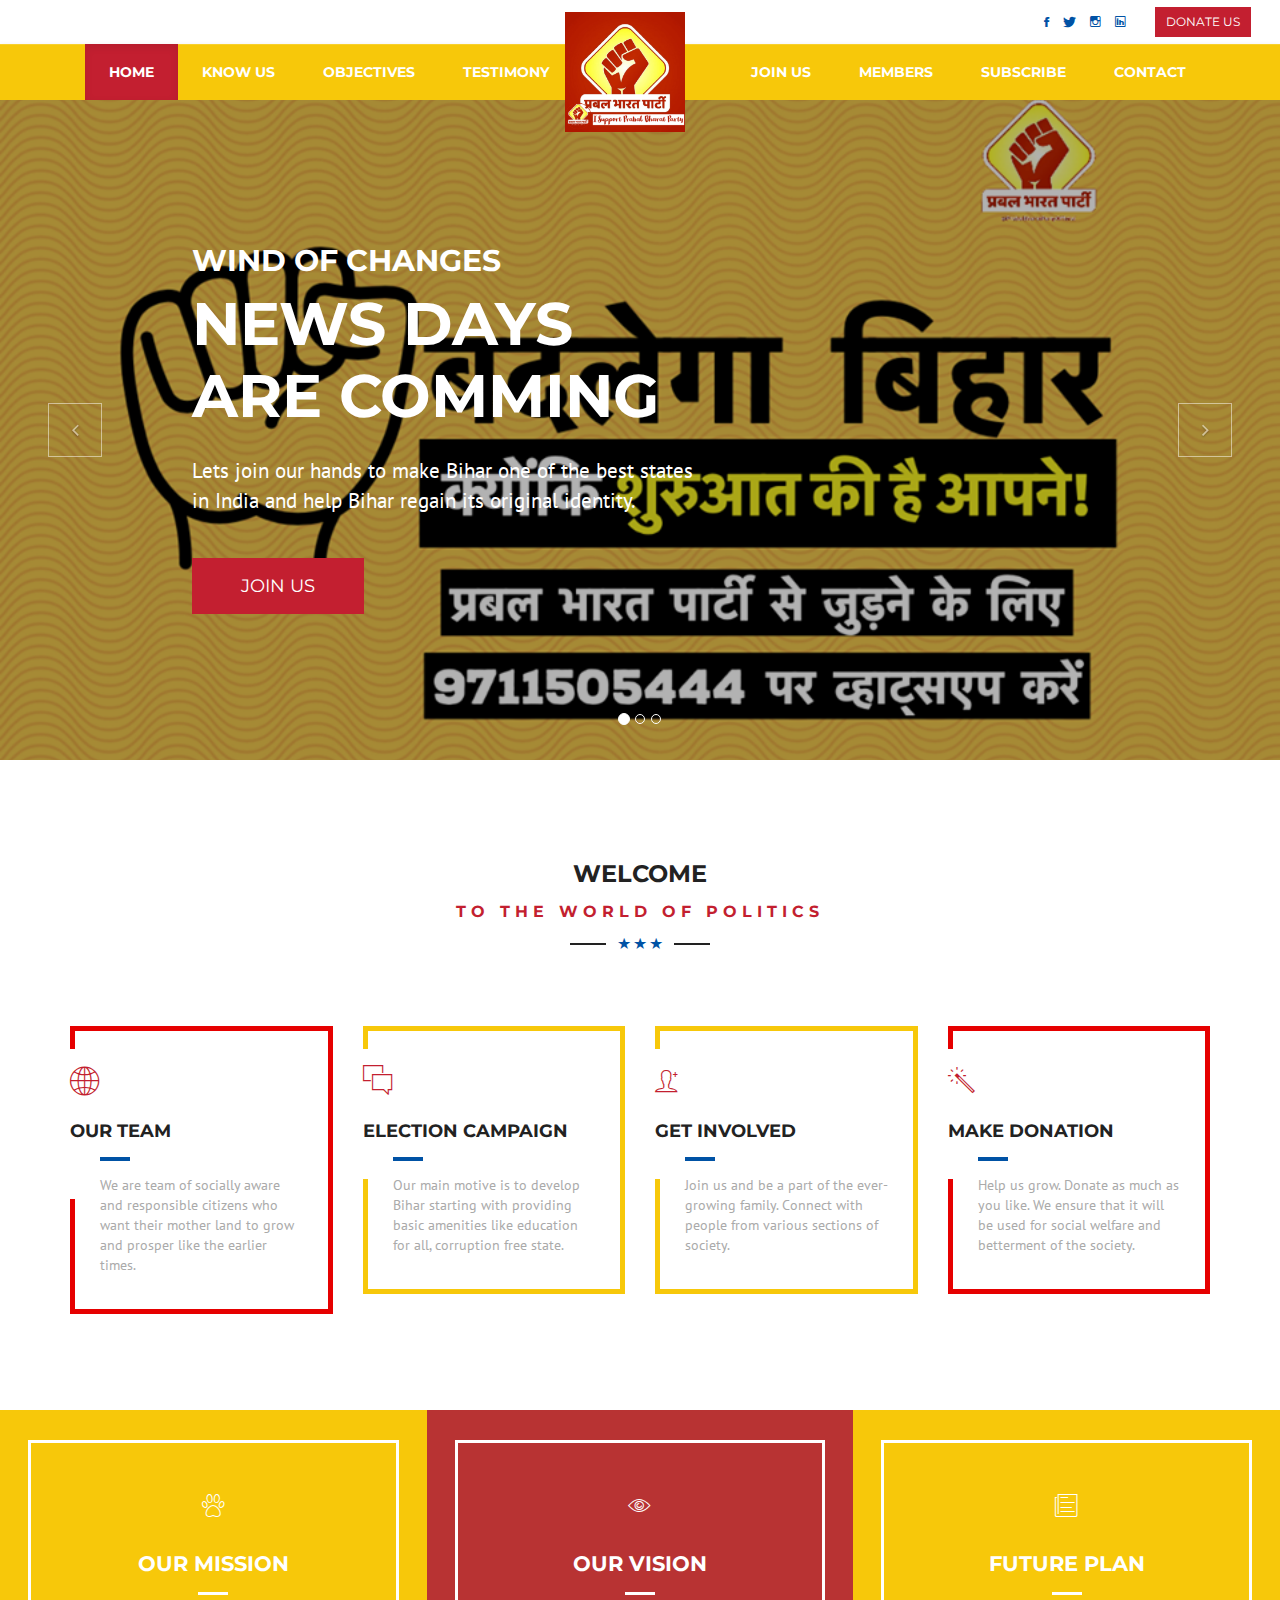
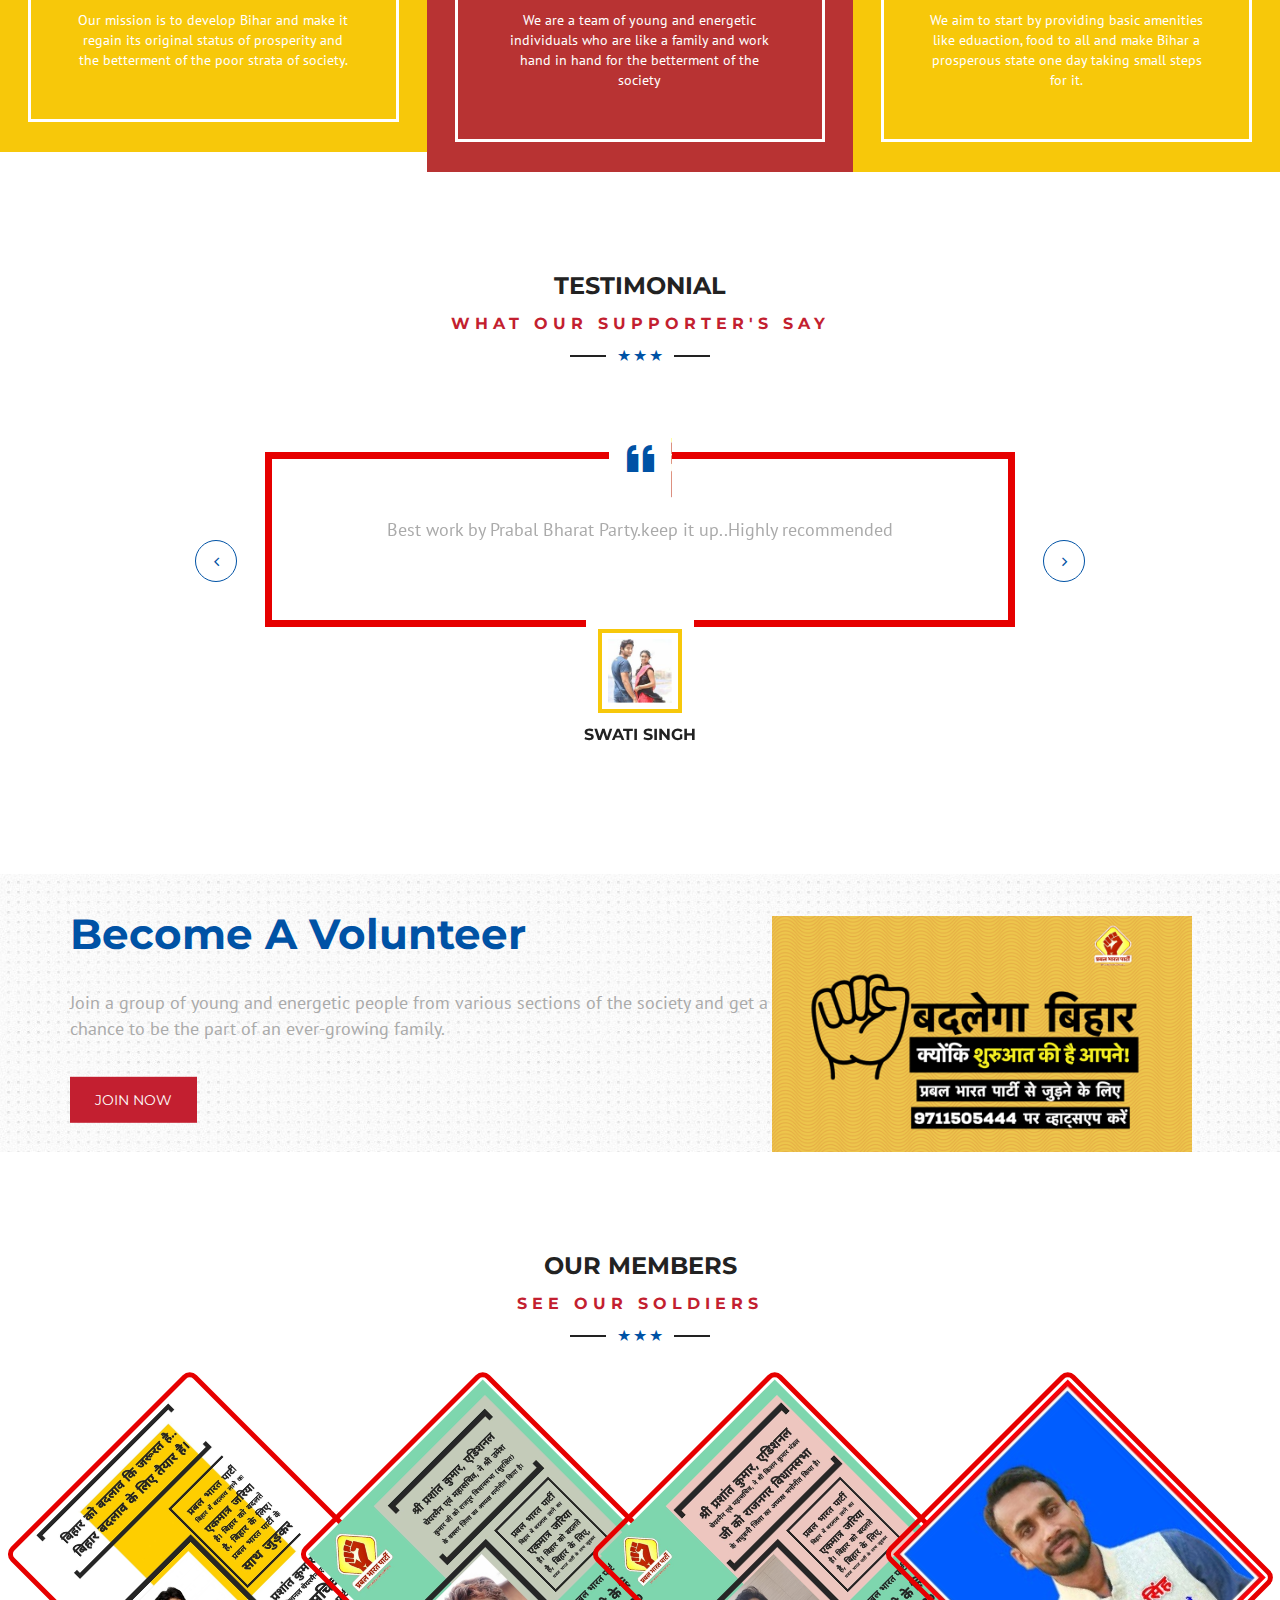
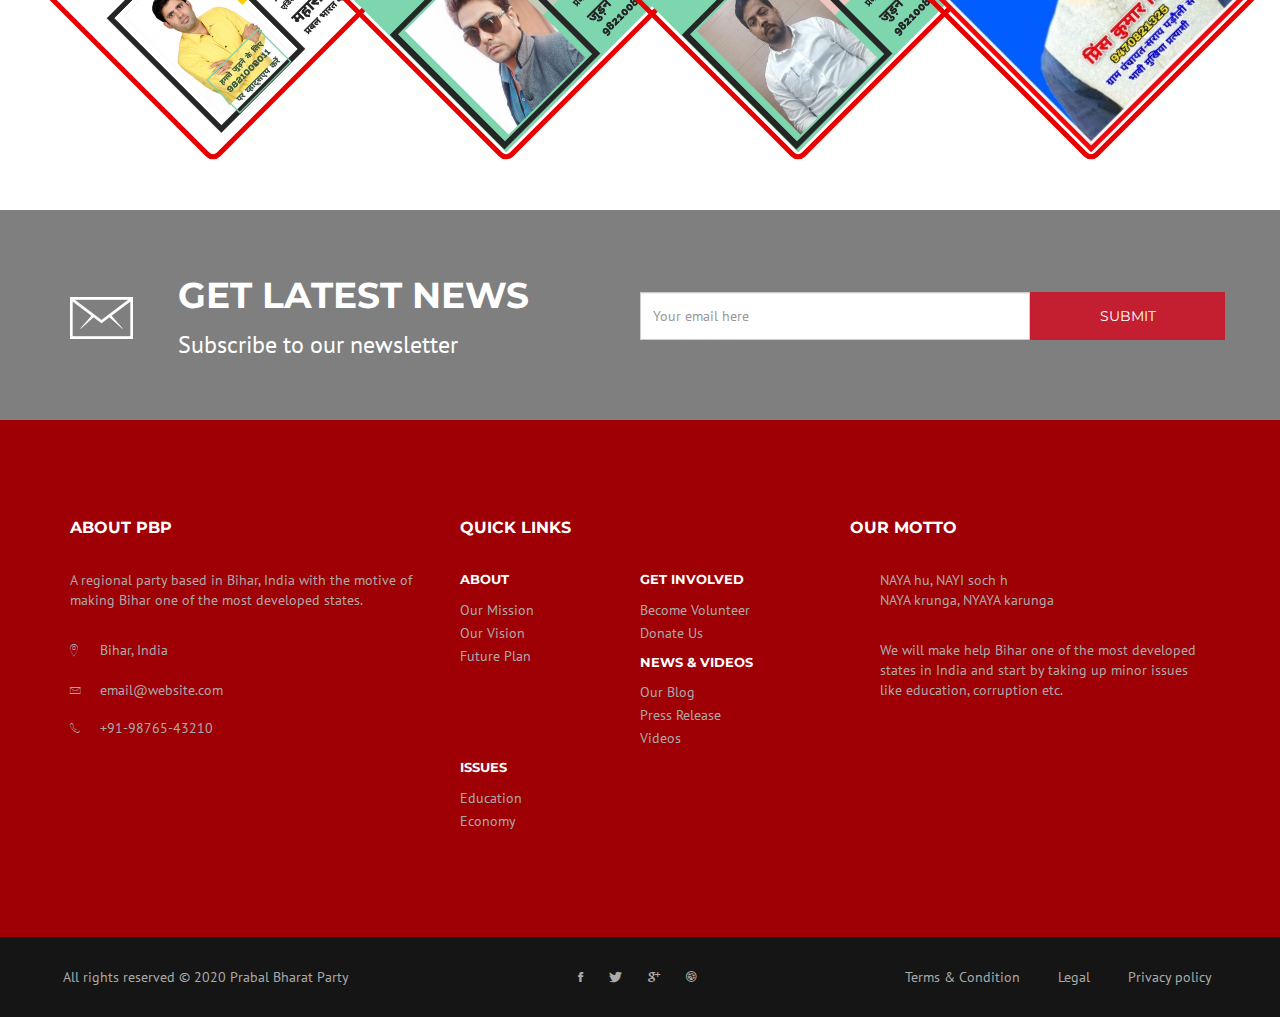
<file: index.html>
<!doctype html>
<html>
<head>
	<meta charset="utf-8">
	<title>Prabal Bharat Party</title>

	<!-- FONTS -->
	<link href='https://fonts.googleapis.com/css?family=Montserrat:400,700|PT+Sans:400,400italic,700' rel='stylesheet' type='text/css'>

	<!-- STYLESHEET -->
	<link rel="stylesheet" type="text/css" href="css/bootstrap.min.css">
	<link rel="stylesheet" type="text/css" href="css/bootstrap-theme.min.css">
	<link rel="stylesheet" type="text/css" href="css/ionicons.min.css">
	<link rel="stylesheet" type="text/css" href="css/slick.css">
	<link rel="stylesheet" type="text/css" href="css/slick-theme.css">
	<link rel="stylesheet" type="text/css" href="css/animate.min.css">
	<link rel="stylesheet" type="text/css" href="css/style.css">

</head>
<body class="home" data-spy="scroll" data-target=".politics-navbar">

	<!-- SITE HEADER -->
	<header class="site-header">
		<div class="top-bar">
			<div class="container-fluid">
				<div class="row">
					<div class="col-md-6 trending-topics hidden-sm hidden-xs" style="color: #fff;">
						<h4 style="color: #fff">Trending</h4>
						<ul class="list-inline">
							<li>Global Warming</a></li>
							<li>Google</a></li>
							<li>Facebook</a></li>
						</ul>
					</div> <!-- .col-md-6 ends -->
					<div class="col-md-6 social-links">
						<button class="btn btn-main btn-sm pull-right">Donate Us</button>
						<ul class="list-inline">
							<li><a href="#"><i class="icon ion-social-facebook"></i></a></li>
							<li><a href="#"><i class="icon ion-social-twitter"></i></a></li>
							<li><a href="#"><i class="icon ion-social-instagram-outline"></i></a></li>
							<li><a href="#"><i class="icon ion-social-linkedin-outline"></i></a></li>
						</ul>

					</div> <!-- .col-md-6 ends -->
				</div> <!-- .row ends -->
			</div> <!-- .container-fluid ends -->
		</div> <!-- .top-bar ends -->


		<nav class="navbar navbar-default politics-navbar">
			<div class="container">
				<div class="navbar-header">
					<button type="button" class="navbar-toggle collapsed" data-toggle="collapse" data-target="#politics-navbar-real" area-expanded="false">

						<span class="sr-only">Toggle Navigation</span>
						<span class="glyphicon glyphicon-menu-hamburger"></span>

					</button>

					<a class="navbar-brand" href="#">Politics</a>
				</div> <!-- .navbar-header ends -->
				<div class="collapse navbar-collapse" id="politics-navbar-real">
					<ul class="nav navbar-nav navbar-left">
						<li class="active"><a data-scroll href="#site-header">Home <span class="sr-only">(current)</span></a></li>
						<li><a data-scroll href="#know-us">Know Us</a></li>
						<li><a data-scroll href="#objectives">Objectives</a></li>
						<li><a data-scroll href="#testimonials">Testimony</a></li>
					</ul> <!-- .nav navbar-nav ends -->

					<ul class="nav navbar-nav navbar-right">
						
						<li><a data-scroll href="#join-us">Join Us</a></li>
						<li><a data-scroll href="#our-members">Members</a></li>
						<li><a data-scroll href="#subscribe">Subscribe</a></li>

						
						<li><a data-scroll href="#contact">Contact</a></li>
					</ul> <!-- .nav navbar-nav ends -->
				</div> <!-- .collapse navbar-collapse ends -->
			</div> <!-- .container ends -->
		</nav> <!-- .navbar navbar-default ends -->
		
	</header> <!-- .site-header ends -->

	<!-- SLIDER -->

	<section class="politics-slider" id="home">
		<div class="carousel slide politics-carousel" id="politics-carousel" data-ride="carousel">

			<ol class="carousel-indicators">
				<li data-target="politics-carousel" data-slide-to="0" class="active"></li>
				<li data-target="politics-carousel" data-slide-to="1"></li>
				<li data-target="politics-carousel" data-slide-to="2"></li>
			</ol> <!-- .carousel-indicators ends -->

			<div class="carousel-inner">
				<div class="item active">
					<img class="carousel-bg" src="img/pic_1.png" alt="carousel image">
					<div class="carousel-caption">
						<!-- <div class="caption-image">
							<img data-animation="animated fadeInRight" src="img/pic_2.png" alt="caption image">
						</div> --> <!-- .caption-image ends -->
						<div class="caption-content">
							<h1><small data-animation="animated fadeInDown">Wind of changes</small>  <span data-animation="animated fadeInRight">News days are comming</span></h1>
							<p data-animation="animated fadeInUp">
								Lets join our hands to make Bihar one of the best states in India and help Bihar regain its original identity.
							</p>
							<button class="btn btn-main btn-lg" data-animation="animated fadeInUp">Join Us</button>
						</div> <!-- .caption-content ends -->
						
					</div> <!-- .carousel-caption ends -->
				</div> <!-- .item active ends -->
				<div class="item">
					<img class="carousel-bg" src="img/pic_3.png" alt="carousel image">
					<div class="carousel-caption">
					
						<div class="caption-content">
							<h1><small data-animation="animated fadeInDown">Prabal Bharat Party</small> </h1>
							<p data-animation="animated fadeInUp">
								Prabal Bharat Party wants to join as many volunteers as possible who want to contribute actively for our motive.
							</p>
							<button class="btn btn-main btn-lg" data-animation="animated fadeInUp">Learn More</button>
						</div> <!-- .caption-content ends -->
						
					</div> <!-- .carousel-caption ends -->
				</div> <!-- .item active ends -->

				<div class="item">
					<img class="carousel-bg" src="img/pic_2.png" alt="carousel image">
					<div class="carousel-caption">
					
						<div class="caption-content">
							<h1><small data-animation="animated fadeInDown">Prabal Prabandh Party</small>
							<p data-animation="animated fadeInUp">
								Prabal Prabhand Party encourages volunteering, creative ideas and social welfare as the medium for nation building.
							</p>
							<button class="btn btn-main btn-lg" data-animation="animated fadeInUp">Learn More</button>
						</div> <!-- .caption-content ends -->
						
					</div> <!-- .carousel-caption ends -->
				</div>

			</div> <!-- .carousel-inner ends -->

			<!-- CONTROLS -->
			<a class="left carousel-control" href="#politics-carousel" role="button" data-slide="prev">
				<span class="icon ion-ios-arrow-back" aria-hidden="true"></span>
				<span class="sr-only">Previous</span>
			</a> <!-- .left carousel-control ends -->

			<a class="right carousel-control" href="#politics-carousel" role="button" data-slide="next">
				<span class="icon ion-ios-arrow-forward" aria-hidden="true"></span>
				<span class="sr-only">Previous</span>
			</a> <!-- .right carousel-control ends -->

		</div> <!-- .carousel slide ends -->
	</section> <!-- .politics-slider ends -->

	<!-- INTRO SECTION -->

	<section class="intro-section section-block" id="know-us">
		<div class="container">
			<div class="section-title-block">
				<h2>Welcome <span>to the world of Politics</span></h2>
				<div class="title-style">
					<i class="icon ion-ios-star"></i>
					<i class="icon ion-ios-star"></i>
					<i class="icon ion-ios-star"></i>
				</div>
			</div> <!-- .section-title-block ends -->

			<div class="row section-content">
				<div class="col-lg-3">
					<div class="content-wrapper">
						<div class="icon-block"><i class="icon ion-ios-world-outline"></i></div>
						<h3><a href="#">Our Team</a></h3>
						<p>
							We are team of socially aware and responsible citizens who want their mother land to grow and prosper like the earlier times. 
						</p>
					</div> <!-- .content-wrapper ends -->
				</div> <!-- col-lg-3 ends -->

				<div class="col-lg-3">
					<div class="content-wrapper1">
						<div class="icon-block"><i class="icon ion-ios-chatboxes-outline"></i></div>
						<h3><a href="#">Election Campaign</a></h3>
						<p>
							Our main motive is to develop Bihar starting with providing basic amenities like education for all, corruption free state.
						</p>
					</div> <!-- .content-wrapper ends -->
				</div> <!-- col-lg-3 ends -->

				<div class="col-lg-3">
					<div class="content-wrapper1">
						<div class="icon-block"><i class="icon ion-ios-personadd-outline"></i></div>
						<h3><a href="#">Get involved</a></h3>
						<p>
							Join us and be a part of the ever-growing family. Connect with people from various sections of society.
						</p>
					</div> <!-- .content-wrapper ends -->
				</div> <!-- col-lg-3 ends -->

				<div class="col-lg-3">
					<div class="content-wrapper">
						<div class="icon-block"><i class="icon ion-ios-color-wand-outline"></i></div>
						<h3><a href="#">Make Donation</a></h3>
						<p>
							Help us grow. Donate as much as you like. We ensure that it will be used for social welfare and betterment of the society.
						</p>
					</div> <!-- .content-wrapper ends -->
				</div> <!-- col-lg-3 ends -->
			</div> <!-- .row section-content ends -->
		</div> <!-- .container ends -->
	</section> <!-- .intro-section ends -->

	<!-- QUICK LINKS BLOCK -->

	<section class="quick-links-block" id="objectives">
		<div class="container-fluid">
			<div class="row section-content">
				<div class="col-md-4 mission-block">
					<div class="content-wrapper">
						<i class="icon ion-ios-paw-outline"></i>
						<h3>Our Mission</h3>
						<p>
							Our mission is to develop Bihar and make it regain its original status of prosperity and the betterment of the poor strata of society.
						</p>
						<a class="read-more-link" href="#">Learn More</a>
					</div> <!-- .content-block ends -->
				</div> <!-- col-md-4 ends -->

				<div class="col-md-4 vision-block">
					<div class="content-wrapper">
						<i class="icon ion-ios-eye-outline"></i>
						<h3>Our Vision</h3>
						<p>
							 We are a team of young and energetic individuals who are like a family and work hand in hand for the betterment of the society
						</p>
						<a class="read-more-link" href="#">Learn More</a>
					</div> <!-- .content-block ends -->
				</div> <!-- col-md-4 ends -->

				<div class="col-md-4 issue-block">
					<div class="content-wrapper">
						<i class="icon ion-ios-paper-outline"></i>
						<h3>Future Plan</h3>
						<p>
							We aim to start by providing basic amenities like eduaction, food to all and make Bihar a prosperous state one day taking small steps for it.
						</p>
						<a class="read-more-link" href="#">Learn More</a>
					</div> <!-- .content-block ends -->
				</div> <!-- col-md-4 ends -->
			</div> <!-- .row section-content ends -->
		</div> <!-- .container-fluid ends -->
	</section> <!-- .quick-links-block ends -->


	
	<!-- TESTIMONIAL -->

	<section class="testimonial section-block" id="testimonials">
		<div class="container">
			<div class="section-title-block">
				<h2>Testimonial <span>what our supporter's say</span></h2>
				<div class="title-style">
					<i class="icon ion-ios-star"></i>
					<i class="icon ion-ios-star"></i>
					<i class="icon ion-ios-star"></i>
				</div>
			</div> <!-- .section-title-block ends -->

			<div class="row section-content">
				<div class="col-md-8 col-md-offset-2">
					<div class="testimonial-carousel" id="testimonial-carousel">
						<div class="testimonial-item">
							<div class="item">
								<span class="quote-icon"><i class="icon ion-quote"></i></span>
								<blockquote>
									Best work by Prabal Bharat Party.keep it up..Highly recommended
								</blockquote>
								<div class="quote-author">
									<div class="image-wrapper">
										<img class="img-responsive" src="img/testi_1.png" alt="quote author image">
									</div> <!-- .image-wrapper ends -->
									

									<div class="author-details">
										<h4>Swati Singh</h4>
									</div> <!-- .author-details ends -->

								</div> <!-- .quote-author ends -->
							</div> <!-- .item ends -->
						</div> <!-- .testimonial-item ends -->

						<div class="testimonial-item">
							<div class="item">
								<span class="quote-icon"><i class="icon ion-quote"></i></span>
								<blockquote>
									A new party is needed for the new generation, in which only Indian and not one religion or caste is the only development work.
								</blockquote>
								<div class="quote-author">
									<div class="image-wrapper">
										<img class="img-responsive" src="img/testi_2.png" alt="quote author image">
									</div> <!-- .image-wrapper ends -->
									

									<div class="author-details">
										<h4>Sandeep Bharti</h4>
									</div> <!-- .author-details ends -->

								</div> <!-- .quote-author ends -->
							</div> <!-- .item ends -->
						</div> <!-- .testimonial-item ends -->

						<div class="testimonial-item">
							<div class="item">
								<span class="quote-icon"><i class="icon ion-quote"></i></span>
								<blockquote>
									For the future of the people of Bihar, We now have taken a step towards the path of success.

								</blockquote>
								<div class="quote-author">
									<div class="image-wrapper">
										<img class="img-responsive" src="img/testi_3.png" alt="quote author image">
									</div> <!-- .image-wrapper ends -->
									

									<div class="author-details">
										<h4>Kumar Baban</h4>
									</div> <!-- .author-details ends -->

								</div> <!-- .quote-author ends -->
							</div> <!-- .item ends -->
						</div> <!-- .testimonial-item ends -->

					</div> <!-- .content-wrapper ends -->
				</div> <!-- .col-md-8 col-md-offset-2 ends -->
			</div> <!-- .section-content ends -->
		</div> <!-- .container ends -->
	</section> <!-- .testimonial section-block ends -->


	<!-- VOLUNTEER BANNER -->

	<section class="volunteer-banner" id="join-us">
		<div class="container">
			<div class="content-block">
				<h2>Become A Volunteer</h2>
				<p>
					Join a group of young and energetic people from various sections of the society and get a chance to be the part of an ever-growing family.
				</p>
				<button class="btn btn-main btn-normal">Join Now</button>
			</div> <!-- .content-block ends -->
			<div class="image-block">
				<img class="img-responsive" src="img/pic_1.png" alt="volunteers">
			</div> <!-- .image-block ends -->
		</div> <!-- .container ends -->
	</section> <!-- .volunteer-banner ends -->
	
	<!-- OUR MEMBERS -->

	<section class="our-members section-block" id="our-members">
		<div class="container">
			<div class="section-title-block">
				<h2>Our Members <span>See our soldiers</span></h2>
				<div class="title-style">
					<i class="icon ion-ios-star"></i>
					<i class="icon ion-ios-star"></i>
					<i class="icon ion-ios-star"></i>
				</div>
			</div> <!-- .section-title-block ends -->

			<div class="row section-content">
				<div class="col-lg-3 member-block">
					<div class="content-wrapper">
						<img class="img-responsive" src="img/mem_3.png" style="height: 280px;" alt="member photo">

						 <!-- .member-content ends -->
					</div> <!-- .content-wrapper ends -->
				</div> <!-- .col-lg-3 member-block ends -->

				<div class="col-lg-3 member-block">
					<div class="content-wrapper">
						<img class="img-responsive" src="img/mem_2.png" style="height: 280px;" alt="member photo">

						 <!-- .member-content ends -->
					</div> <!-- .content-wrapper ends -->
				</div> <!-- .col-lg-3 member-block ends -->

				<div class="col-lg-3 member-block">
					<div class="content-wrapper">
						<img class="img-responsive" src="img/mem_1.png" style="height: 280px;" alt="member photo">

						 <!-- .member-content ends -->
					</div> <!-- .content-wrapper ends -->
				</div> <!-- .col-lg-3 member-block ends -->

				<div class="col-lg-3 member-block">
					<div class="content-wrapper">
						<img class="img-responsive" src="img/mem_4.png" style="height: 280px; width: 300px;" alt="member photo">

						
				</div>
			</div> <!-- .row section-content ends -->
		</div> <!-- .container ends -->
	</section> <!-- .our-members ends -->


	<!-- EMAIL SUBSCRIPTION -->

	<section class="email-subscription" id="subscribe">
		<div class="container">
			<div class="row">
				<div class="col-md-6">
					<div class="icon-block"><i class="icon ion-ios-email-outline"></i></div>
					<div class="content-block">
						<h2>Get latest news</h2>
						<p>Subscribe to our newsletter</p>
					</div> <!-- .content-block ends -->
				</div> <!-- .col-md-6 ends -->
				<div class="col-md-6">
					<form class="subscription-form" id="subscription-form">
						<div class="row no-padding">
							<div class="col-sm-8">
								<div class="form-group">
									<label class="sr-only" for="email">Email:</label>
									<input class="form-control" type="email" id="email" placeholder="Your email here">
									
								</div> <!-- .form-group ends -->
							</div> <!-- .col-sm-8 ends -->
							<div class="col-sm-4">
								<button class="btn btn-main">Submit</button>
							</div> <!-- .col-sm-4 ends -->
						</div> <!-- .row ends -->
						
					</form> <!-- .subscrition-form ends -->
				</div> <!-- .form-block ends -->
			</div> <!-- .row ends -->
		</div> <!-- .container ends -->
	</section> <!-- .email-subscriptin ends -->

	<!-- MAIN FOOTER -->

	<footer class="main-footer section-block" id="contact" style="background-color: #9e0005;">
		<div class="container">
			<div class="row section-content">
				<div class="col-md-4 col-sm-6 widget about">
					<h3 class="widget-title">About PBP</h3>

					<p>
						A regional party based in Bihar, India with the motive of making Bihar one of the most developed states.
					</p>

					<ul class="contact-list">
						<li>
							<i class="icon ion-ios-location-outline"></i>
							<address>
								Bihar, India
							</address>
						</li>
						<li>
							<i class="icon ion-ios-email-outline"></i>
							<a href="mailto:email@website.com">email@website.com</a>
						</li>
						<li>
							<i class="icon ion-ios-telephone-outline"></i>
							<a href="#">+91-98765-43210</a>
						</li>
					</ul>
				</div> <!-- .col-md-3 ends -->
				
				<div class="col-md-4 col-sm-6 widget quick-links clearfix">
					<h3 class="widget-title">Quick links</h3>
					<div class="link-block">
						<h4>About</h4>
						<ul class="link-list">
							<li><a href="#">Our Mission</a></li>
							<li><a href="#">Our Vision</a></li>
							<li><a href="#">Future Plan</a></li>
						</ul>
					</div> <!-- .link-block ends -->
					<div class="link-block">
						<h4>Get Involved</h4>
						<ul class="link-list">
							
							<li><a href="#">Become Volunteer</a></li>
							<li><a href="#">Donate Us</a></li>
						</ul>
					</div> <!-- .link-block ends -->
					<div class="link-block">
						<h4>News &amp; Videos</h4>
						<ul class="link-list">
							<li><a href="#">Our Blog</a></li>
							<li><a href="#">Press Release</a></li>
							<li><a href="#">Videos</a></li>
						</ul>
					</div> <!-- .link-block ends -->
					<div class="link-block">
						<h4>Issues</h4>
						<ul class="link-list">
							
							<li><a href="#">Education</a></li>
							<li><a href="#">Economy</a></li>
						</ul>
					</div> <!-- .link-block ends -->
				</div> <!-- .col-md-3 ends -->
				
				<!-- <div class="clearfix visible-xs"></div> -->

				<div class="col-md-4 col-sm-12 widget twitter-updates">
					<h3 class="widget-title">Our Motto</h3>

					<ul class="twitter-update-list">
						<li>
							<p>NAYA hu, NAYI soch h<br>
							NAYA krunga, NYAYA karunga </p>
						</li>

						<li>
							<p>We will make help Bihar one of the most developed states in India and start by taking up minor issues like education, corruption etc.</p>
						</li>
					</ul>
				</div> <!-- .col-md-3 ends -->
			</div> <!-- .row section-content ends -->
		</div> <!-- .container ends -->

		<div class="bottom-bar">
			<div class="container-fluid">
				<div class="row">
					<div class="col-lg-4 copyright-block">
						<p>All rights reserved &copy; 2020 Prabal Bharat Party</a></p>
					</div> <!-- .col-md-4 ends -->
					<div class="col-lg-4 social-block">
						<ul class="social-icon-list list-inline">
							<li><a href="#"><i class="icon ion-social-facebook"></i></a></li>
							<li><a href="#"><i class="icon ion-social-twitter"></i></a></li>
							<li><a href="#"><i class="icon ion-social-googleplus"></i></a></li>
							<li><a href="#"><i class="icon ion-social-dribbble"></i></a></li>
						</ul>
					</div> <!-- .col-lg-4 ends -->
					<div class="col-lg-4 extra-links-block">
						<ul class="extra-links list-inline">
							<li><a href="#">Terms &amp; Condition</a></li>
							<li><a href="#">Legal</a></li>
							<li><a href="#">Privacy policy</a></li>
						</ul> <!-- .extra-links ends -->
					</div> <!-- .col-lg-4 ends -->
				</div> <!-- .row ends -->
			</div> <!-- .container-fluid ends -->
		</div> <!-- .bottom-bar ends -->
	</footer> <!-- .main-fooer ends -->


	<!-- SCRIPTS -->
	<script type="text/javascript" src="js/jquery-1.12.4.min.js"></script>
	<script type="text/javascript" src="js/bootstrap.min.js"></script>
	<script type="text/javascript" src="js/jquery.waypoints.min.js"></script>
	<script type="text/javascript" src="js/slick.min.js"></script>
	<script type="text/javascript" src="js/jquery.downCount.js"></script>
	<script type="text/javascript" src="js/jquery.countTo.js"></script>
	<script type="text/javascript" src="js/smooth-scroll.min.js"></script>
	<script type="text/javascript" src="js/script.js"></script>
</body>
</html>
</file>
<file: css/style.css>
/**
 * Template Name: Politics
 * Template Author: Rainy Design
 * Author Url: rainydesign.com
 * Creation Date: June 23, 2016
 * Last Update : July 14, 2016
 */
/**
 * TABLE OF CONTENT
 */
/*

	01. VARIABLE
	02. MIXINS
	03. LAYOUTS
	04. COMMON STYLES
	05. HELPER CLASSES
	06. TYPOGRAPHY
	07. GENERAL STYLES
	08. HEADER
	09. POLITICS SLIDER
	10. INTRO SECTION
	11. LATEST NEWS
	12. FEATURED CONTENT
	13. QUICK LINKS BLOCK
	14. PRESS RELEASE
	15. DONATION BANNER
	16. TESTIMONIAL
	17. VOLUNTEER BANNER
	18. CAMPAIGN EVENTS
	19. FEATURED EVENT
	20. OUR MEMBERS
	21. EMAIL SUBSCRIPTION
	22. FOOTER
	23. BLOG PAGE
	24. CONTACT PAGE
	



 */
/*==============================
	VARIABLES
 ===============================*/
/*==============================
	MIXINS
 ===============================*/
/*==============================
	LAYOUTS
 ===============================*/
.section-block {
  padding-top: 96px;
}
.section-block .section-content {
  margin-bottom: 48px;
}
.section-block .section-content > div {
  margin-bottom: 48px;
}
.section-block-2 {
  padding-top: 72px;
}
.section-block-2 .section-content {
  margin-bottom: 24px;
}
.section-block-2 .section-content > div {
  margin-bottom: 48px;
}
.flex-spacer{
  flex: 1 1 auto;
}


/*==============================
	COMMON STYLES
 ===============================*/
.btn {
  transition: .3s;
}
.btn-main {
  background: #c31f30;
  color: #ffffff;
  border-radius: 0;
  font-family: 'Montserrat', sans-serif;
  text-transform: uppercase;
}
.btn-main:hover {
  background: #971825;
  color: #ffffff;
}
.btn-main:focus {
  color: #ffffff;
  background: #971825;
  outline: none;
}
.btn-normal {
  padding: 12px 24px;
}
.btn-lg {
  padding: 15px 48px;
}
.section-title-block {
  text-align: center;
  margin-bottom: 72px;
}
.section-title-block h2 {
  text-transform: uppercase;
  font-size: 24px;
  margin-top: 0;
}
@media (max-width: 991px) {
  .section-title-block h2 {
    font-size: 21px;
  }
}
.section-title-block h2 span {
  font-size: 16px;
  color: #c31f30;
  display: block;
  margin-top: 8px;
  letter-spacing: 5px;
}
@media (max-width: 991px) {
  .section-title-block h2 span {
    font-size: 14px;
    letter-spacing: 2px;
  }
}
.section-title-block .title-style {
  position: relative;
  color: #0052a5;
  display: inline-block;
}
.section-title-block .title-style:before,
.section-title-block .title-style:after {
  content: '';
  width: 36px;
  height: 2px;
  background: #222222;
  position: absolute;
  top: 50%;
  transform: translateY(-50%);
  left: -48px;
}
.section-title-block .title-style:after {
  left: auto;
  right: -48px;
}
.section-title-block p {
  font-size: 18px;
  width: 60%;
  margin: auto;
  margin-top: 12px;
}
@media (max-width: 991px) {
  .section-title-block p {
    font-size: 14px;
  }
}
@media (max-width: 767px) {
  .section-title-block p {
    width: 80%;
  }
}
.section-title-block-2 {
  margin-bottom: 48px;
}
.section-title-block-2 h3 {
  text-transform: uppercase;
  font-size: 21px;
  color: #0052a5;
  margin-bottom: 18px;
}
.section-title-block-2 p {
  font-size: 18px;
  width: 50%;
  border-left: 3px solid #c31f30;
  padding-left: 30px;
}
@media (max-width: 991px) {
  .section-title-block-2 p {
    width: 70%;
  }
}
@media (max-width: 767px) {
  .section-title-block-2 p {
    font-size: 14px;
    width: 80%;
  }
}
.block-title {
  font-size: 18px;
  color: #0052a5;
  font-weight: bold;
  text-transform: uppercase;
  margin-top: 0;
  margin-bottom: 36px;
}
.page-banner {
  height: 260px;
  background: url(http://placehold.it/1920x260) no-repeat center;
  background-size: cover;
  color: #ffffff;
  position: relative;
  z-index: 1;
}
.page-banner:after {
  content: '';
  position: absolute;
  top: 0;
  right: 0;
  bottom: 0;
  left: 0;
  background: rgba(0, 82, 165, 0.7);
  z-index: -1;
}
.page-banner .container {
  position: relative;
  height: 260px;
}
.page-banner .page-title {
  position: absolute;
  top: 50%;
  transform: translateY(-50%);
  left: 30px;
  color: #ffffff;
  font-size: 36px;
  text-transform: uppercase;
  margin: 0;
}
.page-banner .breadcrumbs {
  position: absolute;
  top: 50%;
  transform: translateY(-50%);
  right: 30px;
  text-align: right;
  margin: 0;
}
.page-banner .breadcrumbs li {
  display: inline-block;
  margin-left: 15px;
}
.page-banner .breadcrumbs li:before {
  content: '/';
  font-size: 18px;
  color: #ffffff;
  margin-right: 15px;
}
.page-banner .breadcrumbs li:first-child:before {
  content: none;
}
.page-banner .breadcrumbs li a {
  font-size: 18px;
  color: #ffffff;
  font-weight: bold;
}
/*==============================
	HELPER CLASSES
 ===============================*/
.no-padding [class*="col-"] {
  padding-left: 0 !important;
  padding-right: 0 !important;
}
/*==============================
	TYPOGRAPHY
 ===============================*/
h1,
h2,
h3,
h4,
h5,
h6 {
  font-family: 'Montserrat', sans-serif;
  font-weight: bold;
  color: #222222;
  line-height: 1.5;
}
/*==============================
	GENERAL STYLES
 ===============================*/
body {
  font-family: 'PT Sans', sans-serif;
  color: #aaaaaa;
}
a {
  color: #0052a5;
  transition: color .3s;
}
a:hover {
  color: #003972;
  text-decoration: none;
}
ul {
  list-style: none;
  padding-left: 0;
}
/*==============================
	HEADER
 ===============================*/
.top-bar {
  padding: .5em 1em;
  background: #ffffff;
}
.top-bar .trending-topics {
  margin-top: 3px;
}
.top-bar .trending-topics h4 {
  font-size: 16px;
  text-transform: uppercase;
  float: left;
  margin: 0 24px 0 0;
}
.top-bar .trending-topics ul {
  float: left;
  margin: 0;
}
.top-bar .social-links ul {
  margin: 5px 24px 0 0;
  float: right;
}
@media (max-width: 767px) {
  .top-bar .social-links ul {
    float: left;
  }
}
.politics-navbar {
  background: #f7c80a;
  position: relative;
  border-radius: 0;
  border: none;
  margin-bottom: 0;
}
.politics-navbar .navbar-header .navbar-brand {
  background: url(../img/logo.png) no-repeat center;
  width: 120px;
  height: 120px;
  background-size: cover;
  text-indent: -9999px;
  position: absolute;
  left: 50%;
  transform: translateX(-50%);
  top: -32px;
  z-index: 100;
}
@media (max-width: 1199px) {
  .politics-navbar .navbar-header .navbar-brand {
    box-shadow: 0px 1px 1px rgba(0, 0, 0, 0.2);
    border-radius: 50%;
  }
}
@media (max-width: 390px) {
  .politics-navbar .navbar-header .navbar-brand {
    width: 72px;
    height: 72px;
  }
}
.politics-navbar .navbar-toggle {
  color: #ffffff;
  border: none;
  border-radius: 0;
}
.politics-navbar .navbar-toggle:hover {
  background: transparent;
  color: #c31f30;
}
.politics-navbar .navbar-toggle:focus {
  background: transparent;
}
.politics-navbar .navbar-collapse {
  border-top: 0;
}
.politics-navbar .navbar-nav li a {
  font-family: 'Montserrat', sans-serif;
  font-weight: bold;
  text-transform: uppercase;
  color: #ffffff;
  text-shadow: none;
  transition: .3s;
  padding: 18px 24px;
}
.politics-navbar .navbar-nav li a:hover {
  color: #c31f30;
}
.politics-navbar .navbar-nav li a:focus {
  color: #c31f30;
}
.politics-navbar .navbar-nav li.active a {
  background: #c31f30;
  color: #ffffff;
}
.politics-navbar .navbar-nav li.active a:hover {
  background: #c31f30;
  color: #ffffff;
}
.politics-navbar .navbar-nav li.active a:focus {
  background: #c31f30;
  color: #ffffff;
}
.politics-navbar .navbar-nav li.dropdown a {
  color: #ffffff;
  box-shadow: none;
  background: #c31f30;
}
.politics-navbar .navbar-nav li.dropdown a:focus,
.politics-navbar .navbar-nav li.dropdown a:hover {
  color: #ffffff;
}
.politics-navbar .navbar-nav li.dropdown .dropdown-menu {
  background: transparent;
  left: 0;
  right: auto;
  box-shadow: none;
  border: none;
  border-radius: 0;
}
.politics-navbar .navbar-nav li.dropdown .dropdown-menu li a {
  background: #0052a5;
  transition: .3s;
}
.politics-navbar .navbar-nav li.dropdown .dropdown-menu li a:hover {
  color: #c31f30;
}
@media (max-width: 1199px) {
  .politics-navbar .navbar-nav li.dropdown .dropdown-menu li a {
    margin-left: 1em;
    margin-right: 1em;
    padding-top: 15px;
    padding-bottom: 15px;
  }
}
.politics-navbar .navbar-nav li.dropdown .dropdown-menu li:last-child a {
  border-bottom: none;
}
.politics-navbar .navbar-nav li.dropdown.open a {
  color: #ffffff;
  background: #c31f30;
}
@media (max-width: 1199px) {
  .politics-navbar .navbar-header {
    float: none;
  }
  .politics-navbar .navbar-left,
  .politics-navbar .navbar-right {
    float: none !important;
  }
  .politics-navbar .navbar-toggle {
    display: block;
  }
  .politics-navbar .navbar-collapse {
    border-top: 1px solid transparent;
    box-shadow: inset 0 1px 0 rgba(255, 255, 255, 0.1);
  }
  .politics-navbar .navbar-fixed-top {
    top: 0;
    border-width: 0 0 1px;
  }
  .politics-navbar .navbar-collapse.collapse {
    display: none!important;
  }
  .politics-navbar .navbar-nav {
    float: none!important;
  }
  .politics-navbar .navbar-nav > li {
    float: none;
  }
  .politics-navbar .navbar-nav > li > a {
    padding-top: 16px;
    padding-bottom: 16px;
  }
  .politics-navbar .collapse.in {
    display: block !important;
  }
  .politics-navbar .dropdown-menu {
    position: relative;
    border: none;
    width: 100%;
  }
}
/*==============================
	politics SLIDER
 ===============================*/
.politics-carousel .carousel-inner {
  height: 660px;
}
.politics-carousel .item {
  height: 660px;
  background-size: cover;
  background-position: center;
}
.politics-carousel .item .carousel-caption {
  position: absolute;
  top: 0;
  left: 0;
  right: 0;
  bottom: 0;
  background: rgba(0, 0, 0, 0.3);
  text-shadow: none;
  width: 100%;
}
.politics-carousel .item .carousel-caption .caption-content {
  position: absolute;
  top: 50%;
  transform: translateY(-50%);
  left: 15%;
  width: 40%;
  text-align: left;
}
@media (max-width: 767px) {
  .politics-carousel .item .carousel-caption .caption-content {
    text-align: center;
    position: absolute;
    top: 50%;
    left: 50%;
    transform: translate(-50%, -50%);
  }
}
.politics-carousel .item .carousel-caption .caption-content h1 {
  color: #ffffff;
  font-size: 60px;
  line-height: 1.2;
  text-transform: uppercase;
  margin-top: 0;
  margin-bottom: 24px;
}
.politics-carousel .item .carousel-caption .caption-content h1 small {
  font-size: 30px;
  display: block;
  margin-bottom: 12px;
  color: #ffffff;
  font-weight: bold;
  animation-delay: .5s;
}
@media (max-width: 1199px) and (min-width: 992px) {
  .politics-carousel .item .carousel-caption .caption-content h1 small {
    font-size: 24px;
  }
}
@media (max-width: 991px) and (min-width: 768px) {
  .politics-carousel .item .carousel-caption .caption-content h1 small {
    font-size: 21px;
  }
}
@media (max-width: 767px) {
  .politics-carousel .item .carousel-caption .caption-content h1 small {
    font-size: 18px;
  }
}
.politics-carousel .item .carousel-caption .caption-content h1 span {
  display: inline-block;
  animation-delay: 1s;
}
@media (max-width: 1199px) and (min-width: 992px) {
  .politics-carousel .item .carousel-caption .caption-content h1 {
    font-size: 48px;
  }
}
@media (max-width: 991px) and (min-width: 768px) {
  .politics-carousel .item .carousel-caption .caption-content h1 {
    font-size: 42px;
  }
}
@media (max-width: 767px) {
  .politics-carousel .item .carousel-caption .caption-content h1 {
    font-size: 30px;
  }
}
.politics-carousel .item .carousel-caption .caption-content p {
  font-size: 21px;
  margin-bottom: 42px;
  animation-delay: 1.3s;
}
@media (max-width: 991px) {
  .politics-carousel .item .carousel-caption .caption-content p {
    font-size: 16px;
  }
}
.politics-carousel .item .carousel-caption .caption-content button {
  animation-delay: 1.5s;
}
.politics-carousel .item .carousel-caption .caption-image {
  position: absolute;
  right: 15%;
  bottom: 0;
}
@media (max-width: 1199px) and (min-width: 992px) {
  .politics-carousel .item .carousel-caption .caption-image {
    right: 10%;
  }
}
@media (max-width: 991px) and (min-width: 768px) {
  .politics-carousel .item .carousel-caption .caption-image {
    right: 5%;
  }
}
@media (max-width: 767px) {
  .politics-carousel .item .carousel-caption .caption-image {
    display: none;
  }
}
.politics-carousel .item .carousel-caption .caption-image img {
  width: 340px;
  animation-delay: 1.5s;
}
.politics-carousel .item:nth-child(2) .carousel-caption {
  background: rgba(0, 0, 0, 0.6);
}
.politics-carousel .item:nth-child(2) .caption-content {
  width: 50%;
  position: absolute;
  top: 50%;
  left: 50%;
  transform: translate(-50%, -50%);
  text-align: center;
}
.politics-carousel .carousel-control {
  width: 3em;
  height: 3em;
  text-align: center;
  line-height: 3em;
  border: 1px solid #ffffff;
  font-size: 18px;
  transition: .3s;
  background: transparent;
  position: absolute;
  top: 50%;
  transform: translateY(-50%);
}
.politics-carousel .carousel-control.left {
  left: 48px;
}
@media (max-width: 767px) {
  .politics-carousel .carousel-control.left {
    left: 12px;
  }
}
.politics-carousel .carousel-control.right {
  right: 48px;
}
@media (max-width: 767px) {
  .politics-carousel .carousel-control.right {
    right: 12px;
  }
}
.politics-carousel .carousel-control:hover {
  border-radius: 50%;
  background: #ffffff;
  color: #222222;
}
/*==============================
	INTRO SECTION
 ===============================*/
.intro-section .content-wrapper1{
  padding: 24px 24px 24px 0;
  border-top: 5px solid #f7c80a;
  border-right: 5px solid #f7c80a;
  border-bottom: 5px solid #f7c80a;
  position: relative;
}

.intro-section .content-wrapper{
  padding: 24px 24px 24px 0;
  border-top: 5px solid #e60000;
  border-right: 5px solid #e60000;
  border-bottom: 5px solid #e60000;
  position: relative;
}

@media (max-width: 1199px) {
  .intro-section .content-wrapper {
    max-width: 265px;
    margin-left: auto;
    margin-right: auto;
  }
  .intro-section .content-wrapper1 {
    max-width: 265px;
    margin-left: auto;
    margin-right: auto;
  }
}
.intro-section .content-wrapper:before,
.intro-section .content-wrapper:after {
  content: '';
  position: absolute;
  left: 0;
  top: 0;
  width: 5px;
  height: 18px;
  background: #e60000;
}
.intro-section .content-wrapper1:before,
.intro-section .content-wrapper1:after {
  content: '';
  position: absolute;
  left: 0;
  top: 0;
  width: 5px;
  height: 18px;
  background: #f7c80a;
}

.intro-section .content-wrapper:after {
  top: auto;
  bottom: 0;
  height: 110px;
}
.intro-section .content-wrapper1:after {
  top: auto;
  bottom: 0;
  height: 110px;
}

.intro-section .content-wrapper .icon-block {
  font-size: 36px;
  color: #c31f30;
}
.intro-section .content-wrapper1 .icon-block {
  font-size: 36px;
  color: #c31f30;
}

.intro-section .content-wrapper h3 {
  margin-top: 12px;
  font-size: 18px;
  text-transform: uppercase;
}
.intro-section .content-wrapper1 h3 {
  margin-top: 12px;
  font-size: 18px;
  text-transform: uppercase;
}

.intro-section .content-wrapper h3 a {
  color: #222222;
}
.intro-section .content-wrapper1 h3 a {
  color: #222222;
}

.intro-section .content-wrapper h3 a:hover {
  color: #0052a5;
}
.intro-section .content-wrapper1 h3 a:hover {
  color: #0052a5;
}



.intro-section .content-wrapper p {
  padding-left: 30px;
  position: relative;
  margin-top: 30px;
}
.intro-section .content-wrapper1 p {
  padding-left: 30px;
  position: relative;
  margin-top: 30px;
}

.intro-section .content-wrapper p:after {
  content: '';
  width: 30px;
  height: 4px;
  background: #0052a5;
  top: -18px;
  left: 30px;
  position: absolute;
}
.intro-section .content-wrapper1 p:after {
  content: '';
  width: 30px;
  height: 4px;
  background: #0052a5;
  top: -18px;
  left: 30px;
  position: absolute;
}

/*==============================
	LATEST NEWS
 ===============================*/
.latest-news {
  background: #f7f7f7;
}
.latest-news .news-wrapper {
  position: relative;
}
.latest-news .news-wrapper:hover .content-wrapper {
  background: rgba(0, 0, 0, 0.5);
}
.latest-news .news-content {
  position: absolute;
  top: 24px;
  left: 24px;
  right: 24px;
  bottom: 24px;
  border: 3px solid rgba(255, 255, 255, 0.5);
  border-left: none;
}
@media (max-width: 767px) {
  .latest-news .news-content {
    border-left: 3px solid rgba(255, 255, 255, 0.5);
  }
}
.latest-news .news-content:before,
.latest-news .news-content:after {
  content: '';
  position: absolute;
  left: 0;
  top: 0;
  width: 3px;
  height: 12px;
  background: rgba(255, 255, 255, 0.5);
}
@media (max-width: 767px) {
  .latest-news .news-content:before,
  .latest-news .news-content:after {
    display: none;
  }
}
.latest-news .news-content:after {
  top: auto;
  bottom: 0;
  height: 190px;
}
@media (max-width: 1199px) and (min-width: 992px) {
  .latest-news .news-content:after {
    height: 130px;
  }
}
@media (max-width: 991px) and (min-width: 768px) {
  .latest-news .news-content:after {
    height: 310px;
  }
}
.latest-news .news-content .news-category {
  position: absolute;
  top: 57px;
  left: -45px;
  transform: rotate(-90deg);
  color: #ffffff;
  text-transform: uppercase;
  font-family: 'Montserrat', sans-serif;
  font-weight: bold;
}
@media (max-width: 767px) {
  .latest-news .news-content .news-category {
    background: #0052a5;
    padding: 3px 8px;
    left: -55px;
  }
}
@media (max-width: 560px) {
  .latest-news .news-content .news-category {
    font-size: 12px;
    left: -50px;
    top: 40px;
  }
}
.latest-news .news-content .content-wrapper {
  margin: 12px;
  padding: 18px;
  background: rgba(0, 0, 0, 0.3);
  position: absolute;
  bottom: 0;
  left: 0;
  transition: .3s;
}
@media (max-width: 560px) {
  .latest-news .news-content .content-wrapper {
    padding: 12px;
  }
}
.latest-news .news-content .content-wrapper h4 {
  color: #ffffff;
  font-size: 16px;
  text-transform: uppercase;
}
@media (max-width: 560px) {
  .latest-news .news-content .content-wrapper h4 {
    font-size: 14px;
  }
}
.latest-news .news-content .content-wrapper p {
  color: #ffffff;
}
@media (max-width: 560px) {
  .latest-news .news-content .content-wrapper p {
    display: none;
  }
}
.latest-news .read-more-link {
  font-family: 'Montserrat', sans-serif;
  font-weight: bold;
  text-transform: uppercase;
  color: #ffffff;
  font-size: 12px;
  display: inline-block;
}
.latest-news .read-more-link:before {
  content: '...';
  margin-left: 6px;
  margin-right: 6px;
}
.latest-news .item-wrapper {
  position: relative;
  margin-bottom: 30px;
  transition: .3s;
}
.latest-news .item-wrapper:hover .item-content {
  background: rgba(0, 0, 0, 0.5);
}
.latest-news .item-wrapper .item-content {
  position: absolute;
  left: 6px;
  bottom: 6px;
  right: 6px;
  background: rgba(0, 0, 0, 0.3);
  padding: 8px 12px;
  transition: .3s;
}
.latest-news .item-wrapper .item-content .item-date {
  font-size: 12px;
  color: #ffffff;
}
.latest-news .item-wrapper .item-content h4 {
  font-size: 13px;
  color: #ffffff;
  text-transform: uppercase;
  margin: 0;
}
/*==============================
	FEATURED CONTENT
 ===============================*/
.featured-content {
  position: relative;
}
@media (max-width: 730px) {
  .featured-content {
    height: 420px;
    text-align: center;
  }
}
.featured-content .content-block {
  position: absolute;
  top: 50%;
  transform: translateY(-50%);
}
@media (min-width: 1200px) {
  .featured-content .content-block {
    width: 700px;
  }
}
@media (max-width: 1199px) and (min-width: 992px) {
  .featured-content .content-block {
    width: 500px;
  }
}
@media (max-width: 991px) and (min-width: 731px) {
  .featured-content .content-block {
    width: 400px;
  }
}
@media (max-width: 730px) {
  .featured-content .content-block {
    width: 80%;
    position: absolute;
    top: 50%;
    left: 50%;
    transform: translate(-50%, -50%);
  }
}
.featured-content .content-block h2 {
  font-size: 42px;
  text-transform: capitalize;
  color: #0052a5;
  margin-top: 0;
  margin-bottom: 24px;
}
@media (max-width: 991px) and (min-width: 768px) {
  .featured-content .content-block h2 {
    font-size: 36px;
  }
}
@media (max-width: 767px) {
  .featured-content .content-block h2 {
    font-size: 24px;
  }
}
.featured-content .content-block p {
  font-size: 18px;
  margin-bottom: 36px;
}
.featured-content .image-block {
  margin-left: 60%;
}
@media (max-width: 730px) {
  .featured-content .image-block {
    display: none;
  }
}
@media (max-width: 991px) {
  .featured-content .image-block img {
    margin-top: 3em;
  }
}
/*==============================
	QUICK LINKS BLOCK
 ===============================*/
.quick-links-block {
  /*background: #f7f7f7;*/
  position: relative;
}
@media (max-width: 991px) {
  .quick-links-block {
    padding-top: 72px;
    padding-bottom: 24px;
  }
}
.quick-links-block .section-content > div {
  position: relative;
  z-index: 1;
  overflow: hidden;
}
@media (max-width: 991px) {
  .quick-links-block .section-content > div {
    max-width: 450px;
    margin-left: auto;
    margin-right: auto;
    padding-top: 30px;
    padding-bottom: 30px;
    margin-bottom: 48px;
  }
}
.quick-links-block .section-content > div:after {
  content: '';
  position: absolute;
  top: 0;
  right: 0;
  bottom: 0;
  left: 0;
  /*background: rgba(0, 82, 165, 0.8);*/
  z-index: -1;
}
.quick-links-block .mission-block {
  /*background: #f7f7f7 url(img/mission.png) no-repeat center;*/
  background-color: #f7c80a;
  background-size: cover;
}
.quick-links-block .vision-block {
  /*background: #f7f7f7 url(http://placehold.it/600x400) no-repeat center;*/
  background-size: cover;
}
.quick-links-block .vision-block:after {
  background: rgba(166, 0, 0, 0.8) !important;
}
.quick-links-block .issue-block {
  /*background: #f7f7f7 url(http://placehold.it/600x400) no-repeat center;*/
  background-color: #f7c80a;
  background-size: cover;
}
.quick-links-block .content-wrapper {
  padding: 42px;
  border: 3px solid #ffffff;
  margin: 30px 13px;
  text-align: center;
  position: relative;
  border-bottom: none;
  transition: .3s;
}
@media (max-width: 992px) {
  .quick-links-block .content-wrapper {
    max-width: 395px;
    margin: auto;
  }
}
.quick-links-block .content-wrapper:before,
.quick-links-block .content-wrapper:after {
  content: '';
  width: 50%;
  height: 3px;
  left: 0;
  bottom: 0;
  background: #ffffff;
  position: absolute;
  transition: .3s;
}
.quick-links-block .content-wrapper:after {
  left: auto;
  right: 0;
}
.quick-links-block .content-wrapper:hover:before,
.quick-links-block .content-wrapper:hover:after {
  width: 33%;
}
@media (max-width: 1199px) and (min-width: 992px) {
  .quick-links-block .content-wrapper:hover:before,
  .quick-links-block .content-wrapper:hover:after {
    width: 30%;
  }
}
.quick-links-block .content-wrapper:hover .read-more-link {
  bottom: 1.5px;
}
.quick-links-block .content-wrapper i {
  font-size: 30px;
  color: #ffffff;
}
.quick-links-block .content-wrapper h3 {
  text-transform: uppercase;
  font-size: 21px;
  color: #ffffff;
}
.quick-links-block .content-wrapper h3:after {
  content: '';
  width: 30px;
  height: 3px;
  background: #ffffff;
  margin-top: 12px;
  margin-bottom: 15px;
  margin-left: auto;
  margin-right: auto;
  display: block;
}
.quick-links-block .content-wrapper p {
  color: #ffffff;
}
.quick-links-block .content-wrapper .read-more-link {
  font-family: 'Montserrat', sans-serif;
  font-weight: bold;
  text-transform: uppercase;
  color: #ffffff;
  position: absolute;
  bottom: -48px;
  left: 50%;
  transform: translate(-50%, 50%);
  transition: .3s;
}
/*==============================
	PRESS RELEASE
 ===============================*/
@media (max-width: 991px) {
  .press-release .section-content > div {
    max-width: 360px;
    margin-left: auto;
    margin-right: auto;
  }
}
.press-release .content-block h3 {
  text-transform: uppercase;
  font-size: 18px;
  margin-top: 18px;
  margin-bottom: 18px;
}
.press-release .content-block .content-details {
  border: 3px solid #e9e9e9;
  padding: 24px;
  position: relative;
}
.press-release .content-block .content-details .press-date {
  position: absolute;
  top: 0;
  left: 12px;
  transform: translateY(-50%);
  font-size: 13px;
  color: #777777;
  background: #ffffff;
  padding: 5px 12px;
}
.press-release .content-block .content-details .read-more-link {
  position: absolute;
  bottom: 0;
  left: 12px;
  font-family: 'Montserrat', sans-serif;
  color: #0052a5;
  font-weight: bold;
  text-transform: uppercase;
  transform: translateY(50%);
  background: #ffffff;
  padding: 5px 12px;
}
/*==============================
	DONATION BANNER
 ===============================*/
.donation-banner {
  background: url(http://placehold.it/1920x420) no-repeat center;
  background-size: cover;
  min-height: 420px;
  position: relative;
  z-index: 1;
}
.donation-banner:after {
  content: '';
  position: absolute;
  top: 0;
  left: 0;
  right: 0;
  bottom: 0;
  background: rgba(0, 0, 0, 0.5);
  z-index: -1;
}
.donation-banner .container {
  position: relative;
  min-height: 420px;
}
.donation-banner .banner-content {
  left: 0;
  width: 50%;
  position: absolute;
  top: 50%;
  transform: translateY(-50%);
}
@media (max-width: 767px) {
  .donation-banner .banner-content {
    width: 80%;
    position: static;
    margin-top: 72px;
    margin-left: auto;
    margin-right: auto;
    transform: translate(0, 0);
    text-align: center;
  }
}
.donation-banner .banner-content h2 {
  font-size: 60px;
  color: #ffffff;
  margin-top: 0;
}
@media (max-width: 1199px) {
  .donation-banner .banner-content h2 {
    font-size: 48px;
    line-height: 1.3;
  }
}
@media (max-width: 767px) {
  .donation-banner .banner-content h2 {
    font-size: 30px;
  }
}
.donation-banner .banner-content p {
  font-size: 18px;
  color: #ffffff;
  margin-bottom: 24px;
}
@media (max-width: 767px) {
  .donation-banner .banner-content p {
    font-size: 14px;
  }
}
.donation-banner .donation-amount {
  height: 120px;
  position: absolute;
  top: 50%;
  transform: translateY(-50%);
  right: 0;
  text-align: center;
}
@media (max-width: 767px) {
  .donation-banner .donation-amount {
    position: relative;
    transform: translate(0, 0);
  }
}
.donation-banner .donation-amount h3 {
  font-size: 72px;
  color: #ffffff;
  position: absolute;
  top: 0;
  right: 0;
}
.donation-banner .donation-amount h3:before {
  content: '$';
}
@media (max-width: 1199px) {
  .donation-banner .donation-amount h3 {
    font-size: 48px;
  }
}
@media (max-width: 767px) {
  .donation-banner .donation-amount h3 {
    font-size: 30px;
    position: absolute;
    left: 50%;
    transform: translateX(-50%);
    top: -60px;
  }
}
.donation-banner .donation-amount span {
  font-size: 30px;
  display: block;
  margin-top: 12px;
  color: #ffffff;
}
@media (max-width: 1199px) and (min-width: 768px) {
  .donation-banner .donation-amount span {
    margin-top: 72px;
  }
}
@media (max-width: 767px) {
  .donation-banner .donation-amount span {
    font-size: 18px;
    margin-top: 72px;
  }
}
/*==============================
	TESTIMONIAL
 ===============================*/
.testimonial .testimonial-item {
  padding: 1em 0 9em;
}
.testimonial .testimonial-item:focus {
  outline: none;
}
.testimonial .item {
  border: 7px solid #e60000;
  padding: 48px 30px;
  position: relative;
}
.testimonial .quote-icon {
  font-size: 36px;
  text-align: center;
  color: #0052a5;
  position: absolute;
  left: 50%;
  transform: translateX(-50%);
  top: 0;
  transform: translate(-50%, -50%);
  background: #ffffff;
  padding: 18px;
}
.testimonial blockquote {
  border: none;
  text-align: center;
}
.testimonial .quote-author {
  position: absolute;
  left: 50%;
  transform: translateX(-50%);
  bottom: -130px;
}
.testimonial .quote-author .image-wrapper {
  width: 84px;
  margin: auto;
  border: 4px solid #f7c80a;
  padding: 6px;
  background: #ffffff;
  outline: 12px solid #ffffff;
}
.testimonial .quote-author .author-details {
  text-align: center;
}
.testimonial .quote-author .author-details h4 {
  font-size: 16px;
  text-transform: uppercase;
  margin-bottom: 3px;
}
.testimonial .quote-author .author-details span {
  color: #c31f30;
  text-transform: uppercase;
  display: block;
  margin-bottom: 3px;
  font-size: 13px;
}
.testimonial .quote-author .author-details p {
  font-weight: bold;
  color: #222222;
}
.testimonial .carousel-nav {
  position: absolute;
  width: 3em;
  height: 3em;
  border: 1px solid #0052a5;
  text-align: center;
  line-height: 3em;
  border-radius: 50%;
  top: 30%;
  left: -5em;
  cursor: pointer;
  transition: .3s;
}
@media (max-width: 460px) {
  .testimonial .carousel-nav {
    display: none !important;
  }
}
.testimonial .carousel-nav.next-arrow {
  left: auto;
  right: -5em;
}
.testimonial .carousel-nav:hover {
  background: #0052a5;
  color: #ffffff;
}
/*==============================
	VOLUNTEER-BANNER
 ===============================*/
.volunteer-banner {
  position: relative;
  background: url(../img/pt1.jpg) repeat;
}
@media (min-width: 1200px) {
  .volunteer-banner .content-block {
    width: 700px;
    position: absolute;
    top: 50%;
    transform: translateY(-50%);
  }
}
@media (max-width: 1199px) and (min-width: 992px) {
  .volunteer-banner .content-block {
    width: 50%;
    position: absolute;
    top: 50%;
    transform: translateY(-50%);
  }
}
@media (max-width: 991px) {
  .volunteer-banner .content-block {
    text-align: center;
    margin-top: 72px;
  }
}
.volunteer-banner .content-block h2 {
  font-size: 42px;
  text-transform: capitalize;
  color: #0052a5;
  margin-top: 0;
  margin-bottom: 24px;
}
@media (max-width: 767px) {
  .volunteer-banner .content-block h2 {
    font-size: 30px;
  }
}
.volunteer-banner .content-block p {
  font-size: 18px;
  margin-bottom: 36px;
}
@media (min-width: 992px) {
  .volunteer-banner .image-block {
    padding-top: 3em;
    margin-left: 60%;
  }
}
@media (max-width: 991px) {
  .volunteer-banner .image-block {
    margin-top: 3em;
  }
}
.volunteer-banner .image-block img {
  width: 420px;
  margin-left: auto;
  margin-right: auto;
}
/*==============================
	CAMPAIGN-EVENTS
 ===============================*/
@media (max-width: 1199px) {
  .campaign-events .block-title {
    text-align: center;
  }
}
@media (max-width: 1199px) {
  .campaign-events .campaign-block {
    max-width: 555px;
    margin-left: auto;
    margin-right: auto;
  }
}
.campaign-events .campaign-content h2 {
  font-size: 18px;
  text-transform: uppercase;
  margin-top: 18px;
  margin-bottom: 18px;
}
.campaign-events .campaign-content .campaign-details {
  border: 3px solid #e9e9e9;
  padding: 24px;
  position: relative;
}
.campaign-events .campaign-content .campaign-meta {
  margin-bottom: 18px;
}
.campaign-events .campaign-content .campaign-meta li {
  display: inline-block;
  color: #222222;
  font-family: 'Montserrat', sans-serif;
  font-weight: bold;
  text-transform: uppercase;
  font-size: 12px;
  margin-right: 18px;
}
.campaign-events .campaign-content .campaign-meta li:last-child {
  margin-right: 0;
}
.campaign-events .campaign-content .campaign-meta li:before {
  content: '';
  width: 10px;
  height: 10px;
  display: inline-block;
  background: #0052a5;
  position: relative;
  top: 1px;
  margin-right: 6px;
}
.campaign-events .campaign-content .campaign-meta li span {
  color: #c31f30;
}
.campaign-events .campaign-content .read-more-link {
  position: absolute;
  bottom: -12px;
  left: 12px;
  text-transform: uppercase;
  font-weight: bold;
  font-family: 'Montserrat', sans-serif;
  background: #ffffff;
  padding: 3px 12px;
}
.campaign-events .event {
  margin-bottom: 30px;
}
@media (max-width: 1199px) {
  .campaign-events .event {
    max-width: 555px;
    margin-left: auto;
    margin-right: auto;
    margin-bottom: 48px;
  }
}
.campaign-events .event .image-block {
  width: 240px;
  float: left;
}
@media (max-width: 600px) {
  .campaign-events .event .image-block {
    width: 90%;
    margin-left: auto;
    margin-right: auto;
    float: none;
  }
}
.campaign-events .event .content-block {
  width: calc(100% - 240px);
  float: left;
  position: relative;
}
@media (max-width: 600px) {
  .campaign-events .event .content-block {
    width: 90%;
    float: none;
    margin-left: auto;
    margin-right: auto;
    margin-top: 24px;
  }
}
.campaign-events .event .event-details {
  border: 3px solid #e9e9e9;
  padding: 18px 18px 30px 18px;
  margin-left: 42px;
  position: relative;
}
.campaign-events .event .event-details h2 {
  font-size: 16px;
  text-transform: uppercase;
  margin-bottom: 18px;
  margin-top: 0;
}
.campaign-events .event .event-date {
  position: absolute;
  transform: rotate(-90deg);
  top: 50%;
  left: -25px;
  text-transform: uppercase;
  color: #0052a5;
  font-family: 'Montserrat', sans-serif;
  font-weight: bold;
}
.campaign-events .event .event-meta li {
  color: #222222;
  font-weight: bold;
  font-family: 'Montserrat', sans-serif;
  margin-bottom: 6px;
}
.campaign-events .event .event-meta li:last-child {
  margin-bottom: 0;
}
.campaign-events .event .event-meta li span {
  color: #c31f30;
  margin-left: 6px;
}
.campaign-events .event .event-footer {
  position: absolute;
  left: 6px;
  bottom: 0;
  font-size: 12px;
  font-family: 'Montserrat', sans-serif;
  color: #0052a5;
  font-weight: bold;
  text-transform: uppercase;
  transform: translateY(50%);
  background: #ffffff;
  padding: 5px 12px;
}
.campaign-events .event .event-footer .join-link {
  margin-right: 8px;
}
.campaign-events .event .event-footer .join-link:after {
  content: '|';
  margin-left: 8px;
}
/*==============================
	FEATURED-EVENT
 ===============================*/
.featured-event {
  background: #f7f7f7;
}
.featured-event .event-block {
  background: url(http://placehold.it/1920x870) no-repeat center;
  background-size: cover;
  position: relative;
  z-index: 1;
  padding: 10em 0;
  text-align: center;
}
.featured-event .event-block:after {
  content: '';
  position: absolute;
  top: 0;
  left: 0;
  right: 0;
  bottom: 0;
  background: rgba(0, 82, 165, 0.8);
  z-index: -1;
}
.featured-event .event-block h2 {
  font-size: 36px;
  color: #ffffff;
  margin-top: 0;
  margin-bottom: 36px;
}
.featured-event .event-block .event-counting li {
  border: 3px solid #ffffff;
  padding: 30px;
  display: inline-block;
  border-bottom: 0;
  margin-right: 18px;
  position: relative;
  width: 154px;
}
@media (max-width: 767px) {
  .featured-event .event-block .event-counting li {
    display: block;
    margin-left: auto;
    margin-right: auto;
    margin-bottom: 48px;
  }
}
@media (min-width: 768px) {
  .featured-event .event-block .event-counting li:last-child {
    margin-right: 0;
  }
}
.featured-event .event-block .event-counting li:before,
.featured-event .event-block .event-counting li:after {
  content: '';
  width: 30px;
  height: 3px;
  background: #ffffff;
  position: absolute;
  left: 0;
  bottom: 0;
}
.featured-event .event-block .event-counting li:after {
  left: auto;
  right: 0;
}
.featured-event .event-block .event-counting li h3 {
  color: #ffffff;
  font-size: 48px;
  position: relative;
  margin: 0;
}
.featured-event .event-block .event-counting li h3 small {
  color: #ffffff;
  font-size: 18px;
  display: block;
  text-transform: uppercase;
  position: absolute;
  left: 50%;
  bottom: -29px;
  transform: translate(-50%, 50%);
}
.featured-event .event-block .event-counting li:nth-child(2):before,
.featured-event .event-block .event-counting li:nth-child(2):after {
  width: 21px;
}
.featured-event .event-block .event-counting li:nth-child(3):before,
.featured-event .event-block .event-counting li:nth-child(3):after {
  width: 15px;
}
.featured-event .event-block .event-counting li:nth-child(4):before,
.featured-event .event-block .event-counting li:nth-child(4):after {
  width: 8px;
}
.featured-event .facts-block {
  background: #c31f30;
  min-height: 515px;
  position: relative;
}
.featured-event .facts-block .facts-content {
  position: absolute;
  top: 50%;
  left: 50%;
  transform: translate(-50%, -50%);
}
.featured-event .facts-block .facts-content li {
  margin-bottom: 30px;
}
.featured-event .facts-block .facts-content li:last-child {
  margin-bottom: 0;
}
.featured-event .facts-block .facts-content li .icon-block {
  font-size: 48px;
  color: #ffffff;
  display: inline-block;
  vertical-align: middle;
  margin-right: 39px;
}
.featured-event .facts-block .facts-content li h3 {
  display: inline-block;
  font-size: 30px;
  margin: 0;
  vertical-align: middle;
  color: #ffffff;
  position: relative;
}
.featured-event .facts-block .facts-content li h3:after {
  content: '';
  width: 3px;
  height: 30px;
  background: #ffffff;
  display: inline-block;
  position: absolute;
  top: 50%;
  transform: translateY(-50%);
  left: -24px;
}
.featured-event .facts-block .facts-content li h3 span {
  display: block;
  font-size: 16px;
  text-transform: uppercase;
  font-weight: bold;
}
/*==============================
	OUR MEMBERS
 ===============================*/
.our-members .content-wrapper {
  position: relative;
  /*outline: 3px solid #e60000;*/
  padding: 3px;
  border: 5px solid #e60000;
  transform: rotateZ(-45deg);
  border-radius: 10px;
}

.our-members .content-wrapper .member-content {
  position: absolute;
  left: 0;
  bottom: 0;
  right: 0;
  top: 0;
  text-align: center;
  /*padding: 18px;*/
  margin: 18px;
  /*border: 3px solid #ffffff;
  border-bottom: 0;
  border-right: 0;*/
}
.our-members .content-wrapper .member-content:before,
.our-members .content-wrapper .member-content:after {
  content: '';
  width: 0px;
  height: 210px;
  right: 0;
  bottom: 0;
  position: absolute;
  background: #f7c80a;
}
.our-members .content-wrapper .member-content:after {
  bottom: auto;
  top: 0;
  height: 18px;
}
.our-members .content-wrapper .member-content .member-name {
  font-size: 14px;
  margin: 0;
  color: #ffffff;
  text-transform: uppercase;
  position: absolute;
  bottom: -100;
  left: 50%;
  transform: translate(-50%, 50%);
  width: 100%;
}
.our-members .content-wrapper .member-content .member-name:before,
.our-members .content-wrapper .member-content .member-name:after {
  content: '';
  width: 45px;
  height: 0px;
  background: #ffffff;
  position: absolute;
  bottom: 10px;
  left: 0px;
}
.our-members .content-wrapper .member-content .member-name:after {
  left: auto;
  right: 0px;
}
.our-members .content-wrapper .member-content .designation {
  position: absolute;
  font-size: 12px;
  top: 60px;
  right: -60px;
  transform: rotate(-90deg);
  color: #f7c80a;
  font-weight: bold;
  text-transform: uppercase;
  font-family: 'Montserrat', sans-serif;
}
.our-members .content-wrapper .member-content .hover-content {
  background: rgba(0, 0, 0, 0.2);
  padding: 12px;
  position: absolute;
  bottom: 80px;
  left: 50%;
  transform: translateX(-50%);
  width: 85%;
  opacity: 0;
  transition: .3s;
}
.our-members .content-wrapper .member-content .hover-content p {
  color: #ffffff;
}
.our-members .content-wrapper .member-content .hover-content .social-links li {
  display: inline-block;
  margin-right: 15px;
}
.our-members .content-wrapper .member-content .hover-content .social-links li:last-child {
  margin-right: 0;
}
.our-members .content-wrapper .member-content .hover-content .social-links li a {
  color: #ffffff;
}
.our-members .content-wrapper:hover .hover-content {
  bottom: 18px;
  opacity: 1;
}
@media (max-width: 1199px) {
  .our-members .member-block {
    max-width: 292.5px;
    margin-left: auto;
    margin-right: auto;
  }
}
.our-members .member-block:nth-child(2) .member-name:before,
.our-members .member-block:nth-child(2) .member-name:after {
  width: 45px !important;
}
.our-members .member-block:nth-child(3) .member-content:before {
  height: 220px;
}
.our-members .member-block:nth-child(3) .member-content:after {
  height: 30px;
}
.our-members .member-block:nth-child(3) .member-name:before,
.our-members .member-block:nth-child(3) .member-name:after {
  width: 30px;
}
.our-members .member-block:nth-child(3) .designation {
  right: -26px;
}
.our-members .member-block:nth-child(4) .member-content:before {
  height: 220px;
}
.our-members .member-block:nth-child(4) .member-content:after {
  height: 30px;
}
.our-members .member-block:nth-child(4) .member-name:before,
.our-members .member-block:nth-child(4) .member-name:after {
  width: 35px;
}
.our-members .member-block:nth-child(4) .designation {
  right: -26px;
}
/*==============================
	EMAIL SUBSCRIPTION
 ===============================*/
.email-subscription {
  background-size: cover;
  position: relative;
  z-index: 1;
  padding: 2em 0;
}
.email-subscription:after {
  content: '';
  position: absolute;
  top: 0;
  right: 0;
  bottom: 0;
  left: 0;
  background: rgba(0, 0, 0, 0.5);
  z-index: -1;
}
.email-subscription .icon-block {
  font-size: 84px;
  color: #ffffff;
  float: left;
  margin-top: 21px;
}
@media (max-width: 991px) {
  .email-subscription .icon-block {
    display: block;
    margin-left: auto;
    margin-right: auto;
    float: none;
    text-align: center;
  }
}
@media (min-width: 992px) {
  .email-subscription .content-block {
    margin-left: 108px;
  }
}
@media (max-width: 991px) {
  .email-subscription .content-block {
    text-align: center;
  }
}
.email-subscription .content-block h2 {
  font-size: 36px;
  text-transform: uppercase;
  color: #ffffff;
  margin-top: 30px;
  margin-bottom: 6px;
}
@media (max-width: 991px) {
  .email-subscription .content-block h2 {
    font-size: 30px;
    margin-top: 0;
  }
}
@media (max-width: 767px) {
  .email-subscription .content-block h2 {
    font-size: 24px;
  }
}
.email-subscription .content-block p {
  font-size: 24px;
  color: #ffffff;
  margin-bottom: 30px;
}
@media (max-width: 767px) {
  .email-subscription .content-block p {
    margin-bottom: 0;
  }
}
.email-subscription .subscription-form {
  margin-top: 54px;
}
@media (max-width: 767px) {
  .email-subscription .subscription-form {
    margin-top: 24px;
  }
}
.email-subscription .subscription-form .form-control {
  border-radius: 0;
  height: 48px;
}
@media (max-width: 767px) {
  .email-subscription .subscription-form .form-control {
    width: 90%;
    margin-left: auto;
    margin-right: auto;
  }
}
.email-subscription .subscription-form .form-control:focus {
  box-shadow: none;
}
.email-subscription .subscription-form button {
  width: 100%;
  height: 48px;
}
@media (max-width: 991px) {
  .email-subscription .subscription-form button {
    margin-bottom: 72px;
  }
}
@media (max-width: 767px) {
  .email-subscription .subscription-form button {
    margin-top: 30px;
    display: block;
    width: 160px;
    margin-left: auto;
    margin-right: auto;
  }
}
/*==============================
	FOOTER
 ===============================*/
.main-footer {
  background: #222222;
}
@media (max-width: 767px) {
  .main-footer {
    padding-left: 3em;
    padding-right: 3em;
  }
}
.main-footer .widget-title {
  font-size: 16px;
  text-transform: uppercase;
  color: #ffffff;
  margin-bottom: 30px;
  margin-top: 0;
}
.main-footer a {
  color: #aaaaaa;
}
.main-footer .about .icon {
  float: left;
}
.main-footer .about a {
  margin-left: 30px;
  color: #aaaaaa;
  display: block;
}
.main-footer .about address {
  margin-left: 30px;
}
.main-footer .about .contact-list {
  margin-top: 30px;
}
.main-footer .about .contact-list li {
  margin-bottom: 18px;
}
.main-footer .about .contact-list li:last-child {
  margin-bottom: 0;
}
.main-footer .link-block {
  width: 50%;
  float: left;
}
.main-footer .link-block h4 {
  font-size: 13px;
  text-transform: uppercase;
  color: #ffffff;
  margin-top: 0;
}
.main-footer .link-block .link-list li {
  margin-bottom: 3px;
}
.main-footer .photo-block .gallery-photos {
  max-width: 292.5px;
}
.main-footer .photo-block .gallery-photos li {
  width: 32.33%;
  margin-right: 1.5%;
  float: left;
  margin-bottom: 5px;
}
.main-footer .photo-block .gallery-photos li:nth-child(3n) {
  margin-right: 0;
}
.main-footer .photo-block .gallery-photos li img {
  border: 1px solid #aaaaaa;
}
.main-footer .twitter-updates .twitter-update-list li {
  margin-bottom: 30px;
}
.main-footer .twitter-updates .icon {
  float: left;
}
.main-footer .twitter-updates p {
  margin-left: 30px;
}
.main-footer .twitter-updates p a {
  color: #d0d0d0;
}
.main-footer .twitter-updates p a.id-link {
  font-weight: bold;
}
.main-footer .twitter-updates p a.id-link:after {
  content: '-';
  margin-left: 4px;
  margin-right: 4px;
}
.main-footer .twitter-updates p a.tweet-link {
  font-style: italic;
}
.main-footer .bottom-bar {
  background: #151515;
  padding: 30px 0;
}
@media (max-width: 1199px) {
  .main-footer .bottom-bar {
    text-align: center;
  }
}
@media (max-width: 767px) {
  .main-footer .bottom-bar {
    margin-left: -3em;
    margin-right: -3em;
  }
}
.main-footer .bottom-bar ul {
  margin-bottom: 0;
}
.main-footer .bottom-bar p {
  margin-bottom: 0;
}
.main-footer .bottom-bar .copyright-block p {
  margin-left: 48px;
}
@media (max-width: 1199px) {
  .main-footer .bottom-bar .copyright-block p {
    margin-bottom: 30px;
    margin-left: 0;
  }
}
.main-footer .bottom-bar .social-block .social-icon-list {
  text-align: center;
}
@media (max-width: 1199px) {
  .main-footer .bottom-bar .social-block .social-icon-list {
    margin-bottom: 30px;
  }
}
.main-footer .bottom-bar .social-block .social-icon-list li {
  margin-right: 12px;
}
.main-footer .bottom-bar .social-block .social-icon-list li:last-child {
  margin-right: 0;
}
.main-footer .bottom-bar .extra-links-block .extra-links {
  text-align: right;
  margin-right: 48px;
}
@media (max-width: 1199px) {
  .main-footer .bottom-bar .extra-links-block .extra-links {
    text-align: center;
    margin-right: 0;
  }
}
.main-footer .bottom-bar .extra-links-block .extra-links li {
  margin-right: 24px;
}
.main-footer .bottom-bar .extra-links-block .extra-links li:last-child {
  margin-right: 0;
}
/*==============================
	BLOG PAGE
 ===============================*/
.blog-posts .content-wrapper {
  border: 5px solid #e9e9e9;
  padding: 24px;
  position: relative;
}
.blog-posts .post-title {
  font-size: 21px;
  text-transform: uppercase;
  margin-top: 0;
}
.blog-posts .post-title a {
  color: #222222;
}
.blog-posts .post-title a:hover {
  color: #0052a5;
}
@media (max-width: 560px) {
  .blog-posts .post-title {
    font-size: 18px;
  }
}
.blog-posts .post-meta {
  margin-top: 15px;
  margin-bottom: 15px;
}
.blog-posts .post-meta li {
  display: inline-block;
  margin-right: 12px;
}
.blog-posts .post-meta li:last-child {
  margin-right: 0;
}
.blog-posts .post-meta li .icon {
  color: #c31f30;
  margin-right: 6px;
}
.blog-posts .post-meta li a {
  color: #777777;
}
.blog-posts .post-meta li a:hover {
  color: #0052a5;
}
.blog-posts .read-more-link {
  position: absolute;
  bottom: 0;
  left: 12px;
  background: #fff;
  text-transform: uppercase;
  font-family: 'Montserrat', sans-serif;
  padding: 4px 12px;
  transform: translateY(52%);
  font-size: 13px;
  font-weight: bold;
}
.blogpost {
  margin-bottom: 48px;
}
.blogpost:last-child {
  margin-bottom: 0;
}
.blogpost .image-block {
  width: 360px;
  float: left;
}
@media (max-width: 1199px) {
  .blogpost .image-block {
    width: 100%;
    float: none;
  }
}
.blogpost .post-content {
  width: calc(100% - 360px);
  float: left;
}
@media (max-width: 1199px) {
  .blogpost .post-content {
    width: 100%;
    float: none;
  }
}
.blogpost .post-content .content-wrapper {
  margin-left: 24px;
}
@media (max-width: 1199px) {
  .blogpost .post-content .content-wrapper {
    margin-left: 0;
    margin-top: 24px;
  }
}
.single-post .content-wrapper {
  padding: 36px;
}
.single-post .image-block {
  margin-bottom: 36px;
}
.single-post .content-data blockquote {
  margin-top: 30px;
  margin-bottom: 30px;
  border: none;
  padding-left: 48px;
  font-style: italic;
  position: relative;
}
.single-post .content-data blockquote:before {
  content: "\f347";
  font-family: "Ionicons";
  position: absolute;
  top: 0;
  left: 24px;
  color: #e9e9e9;
}
.single-post .post-footer {
  margin-top: 36px;
}
.single-post .social-share {
  font-size: 18px;
}
@media (max-width: 991px) {
  .single-post .social-share {
    margin-bottom: 30px;
  }
}
.single-post .social-share li {
  margin-right: 12px;
}
.single-post .social-share li:last-child {
  margin-right: 0;
}
@media (min-width: 992px) {
  .single-post .post-tags {
    text-align: right;
  }
}
.single-post .post-tags a {
  font-weight: bold;
}
.content-footer {
  margin-top: 72px;
}
.pagination-block ul {
  text-align: center;
}
.pagination-block ul li {
  display: inline-block;
}
.pagination-block ul li a {
  color: #777777;
  display: inline-block;
  border: 1px solid #e9e9e9;
  padding: 5px 12px;
}
.pagination-block ul li a:hover {
  color: #ffffff;
  background: #c31f30;
}
.pagination-block ul li.active a {
  color: #0052a5;
  border-color: #0052a5;
}
.pagination-block ul li.active a:hover {
  color: #ffffff;
}
.prev-next-post {
  margin-top: 48px;
}
.prev-next-post a {
  font-family: 'Montserrat', sans-serif;
  color: #222222;
  text-transform: uppercase;
  font-weight: bold;
}
.prev-next-post a:first-child {
  float: left;
}
.prev-next-post a:last-child {
  float: right;
}
.comments-block {
  margin-top: 42px;
}
.comments-block .block-title {
  font-size: 21px;
  color: #222222;
  margin-top: 0;
}
.comments-block .comments-wrapper {
  border: 5px solid #e9e9e9;
  padding: 36px;
}
.comments-block .comment {
  margin-bottom: 30px;
}
.comments-block .comment:last-child {
  margin-bottom: 0;
}
.comments-block .comment .comment-author {
  width: 84px;
  float: left;
}
@media (max-width: 560px) {
  .comments-block .comment .comment-author {
    float: none;
  }
  .comments-block .comment .comment-author img {
    margin-bottom: 24px;
  }
}
.comments-block .comment .comment-content {
  width: calc(100% - 108px);
  float: left;
  margin-left: 24px;
  border-bottom: 1px solid #e9e9e9;
  padding-bottom: 30px;
}
@media (max-width: 560px) {
  .comments-block .comment .comment-content {
    width: 100%;
    float: none;
    margin-left: 0;
  }
}
.comments-block .comment .comment-meta {
  margin-bottom: 24px;
}
.comments-block .comment .comment-meta h4 {
  font-size: 14px;
  text-transform: uppercase;
  margin-bottom: 5px;
  margin-top: 0;
}
.comments-block .comment .comment-meta h4 a {
  color: #222222;
}
.comments-block .comment .comment-meta h4 a:hover {
  color: #0052a5;
}
.comments-block .comment .comment-meta span {
  display: block;
  font-size: 13px;
}
.comments-block .comment .comment-meta span:before {
  content: '-';
  margin-right: 6px;
}
.comments-block .comment .comment-reply-link {
  font-family: 'Montserrat', sans-serif;
  text-transform: uppercase;
  font-weight: bold;
  display: block;
  margin-top: 24px;
  font-size: 12px;
}
.comments-block .replied-comments {
  padding-left: 108px;
  padding-top: 36px;
  clear: both;
}
@media (max-width: 560px) {
  .comments-block .replied-comments {
    padding-left: 24px;
  }
}
.comments-block .replied-comments .comment:last-child {
  margin-bottom: 0;
}
.comment-form-block {
  margin-top: 48px;
}
.comment-form-block .block-title {
  font-size: 21px;
  color: #222222;
}
.comment-form-block .form-control {
  height: 42px;
  border-radius: 0;
  box-shadow: none;
  text-shadow: none;
  margin-bottom: 30px;
}
.comment-form-block .form-control:focus {
  box-shadow: none;
  text-shadow: none;
}
.comment-form-block textarea.form-control {
  height: 10em;
}
/* sidebar */
.sidebar .widget {
  margin-bottom: 48px;
}
.sidebar .widget .widget-title {
  font-size: 18px;
  text-transform: uppercase;
  margin-bottom: 24px;
}
.sidebar .widget .sidebar-list li {
  margin-bottom: 15px;
  border-bottom: 1px solid #e9e9e9;
  padding-bottom: 15px;
}
.sidebar .widget .sidebar-list li a {
  color: #222222;
  font-weight: bold;
}
.sidebar .widget .sidebar-list li a:hover {
  color: #0052a5;
}
.sidebar .widget .list-with-img .img-block {
  width: 72px;
  float: left;
}
.sidebar .widget .list-with-img .content-block {
  width: calc(100% - 90px);
  margin-left: 18px;
  float: left;
}
.sidebar .widget .list-with-img .content-block h4 {
  font-size: 14px;
  font-family: 'PT Sans', sans-serif;
  margin-top: 0;
}
.sidebar .tags-block ul li {
  display: inline-block;
  margin-bottom: 5px;
}
.sidebar .tags-block a {
  color: #222222;
  border: 1px solid #e9e9e9;
  padding: 8px 12px;
  display: inline-block;
  transition: .3s;
}
.sidebar .tags-block a:hover {
  color: #ffffff;
  background: #c31f30;
}
.sidebar .search-box .form-control {
  box-shadow: none;
  text-shadow: none;
  border-radius: 0;
  height: 42px;
}
.sidebar .search-box .search-btn {
  background: transparent;
  float: right;
  border: none;
  box-shadow: none;
  text-shadow: none;
  margin-top: -31px;
  margin-right: 8px;
}
.sidebar .search-box .search-btn:active,
.sidebar .search-box .search-btn:focus {
  border: none;
  outline: none;
}
/*==============================
	CONTACT PAGE
 ===============================*/
.contact-page .page-banner {
  background: none;
}
.contact-page .page-banner:after {
  content: none;
}
.contact-page .page-content {
  background: url(http://placehold.it/414x386) no-repeat right bottom;
}
@media (max-width: 991px) {
  .contact-page .page-content {
    background: transparent;
  }
}
.google-map {
  height: 260px;
}
.contact-options .block-title {
  text-align: center;
  margin-bottom: 72px;
}
.contact-options address {
  margin-bottom: 0;
}
.contact-options .content-wrapper {
  text-align: center;
  border: 6px solid #e9e9e9;
  padding-top: 3em;
  padding-bottom: 3em;
}
.contact-options .content-wrapper:hover .icon-block {
  background: transparent;
  color: #0052a5;
}
.contact-options .content-wrapper .icon-block {
  font-size: 24px;
  width: 2em;
  height: 2em;
  line-height: calc(2em - 2px);
  text-align: center;
  background: #0052a5;
  color: #ffffff;
  border-radius: 50%;
  margin-left: auto;
  margin-right: auto;
  transition: .3s;
  border: 2px solid #0052a5;
}
.contact-options .content-wrapper a {
  color: #aaaaaa;
  display: block;
}
.form-block {
  padding-top: 0;
}
.form-block .form-block {
  position: relative;
}
.form-block .form-message {
  position: absolute;
  left: 15px;
  top: -42px;
}
.form-block .form-message p {
  color: #0052a5;
}
.form-block .form-message p.success {
  color: green;
}
.form-block .form-message p.error {
  color: red;
}
.form-block .form-control {
  border-radius: 0;
  box-shadow: none;
  text-shadow: none;
  margin-bottom: 30px;
}
.form-block input {
  height: 48px;
}
.form-block textarea {
  height: 14.6em;
}
/*==============================
	HEADER
 ===============================*/
/*==============================
	HEADER
 ===============================*/
</file>
